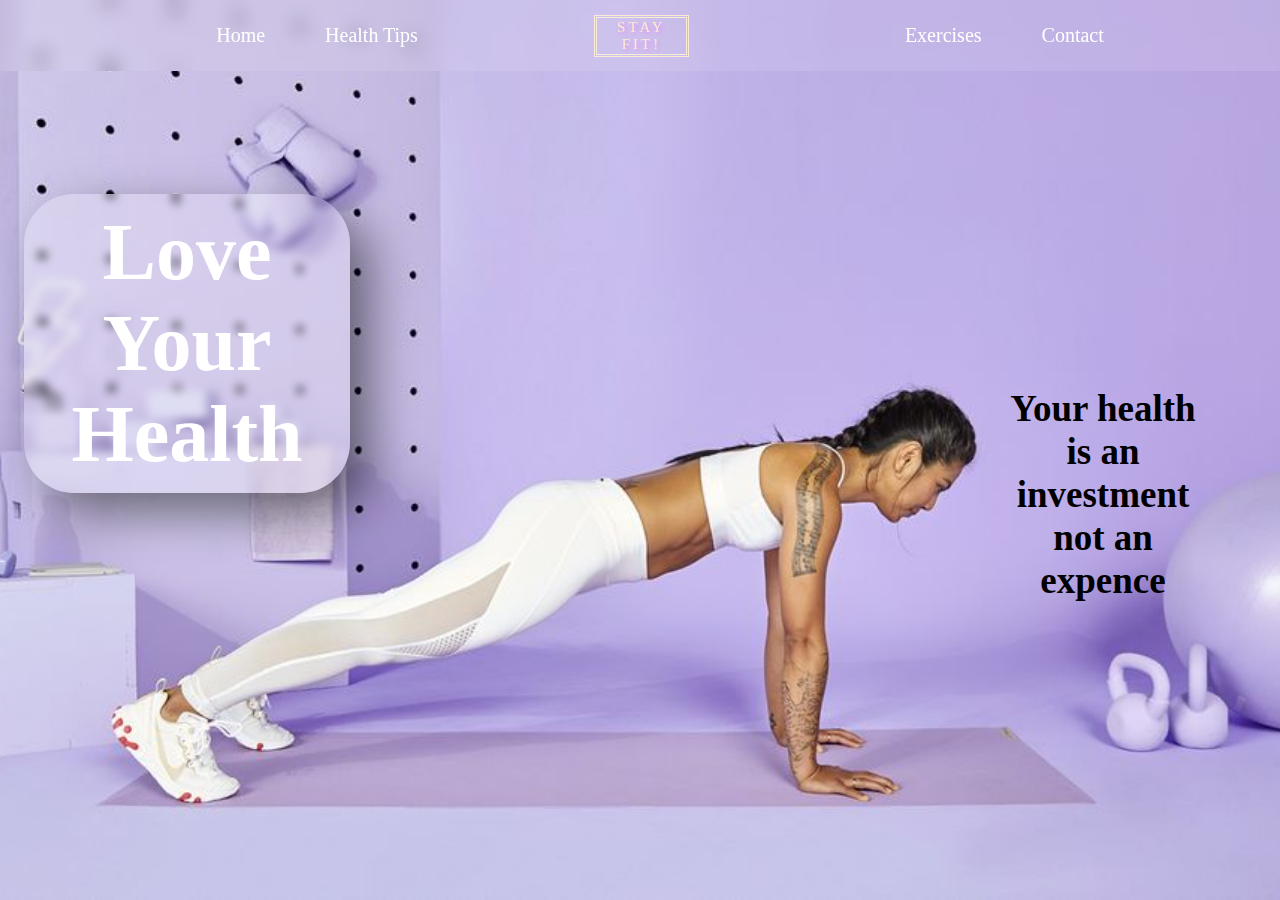
<file: index.html>
﻿<!DOCTYPE html>
<html lang="en">
<head>
    <meta charset="UTF-8">
    <meta name="viewport" content="width=device-width, initial-scale=1.0">
    <title>Stay Fit</title>
    <link href="style.css" rel="stylesheet">
</head>

<body class="index">
  <header>
    <ul class="headernav">
        <li><a href="index.html" >Home</a></li>
        <li><a href="htips.html" >Health Tips</a></li>
    </ul>
        <a href="index.html" class = "logo">STAY <br>FIT!</a>
    <ul class="headernav">  
        <li><a href="exercise.html" >Exercises</a></li>
        <li><a href="contact.html" >Contact</a></li>
    </ul>
</header>
  <div class="container">
        <div class="front">
            <h2>Love Your Health</h2>
            <p>Your health is an investment not an expence</p>           
        </div>
      </div>
</body>
</html>
</file>
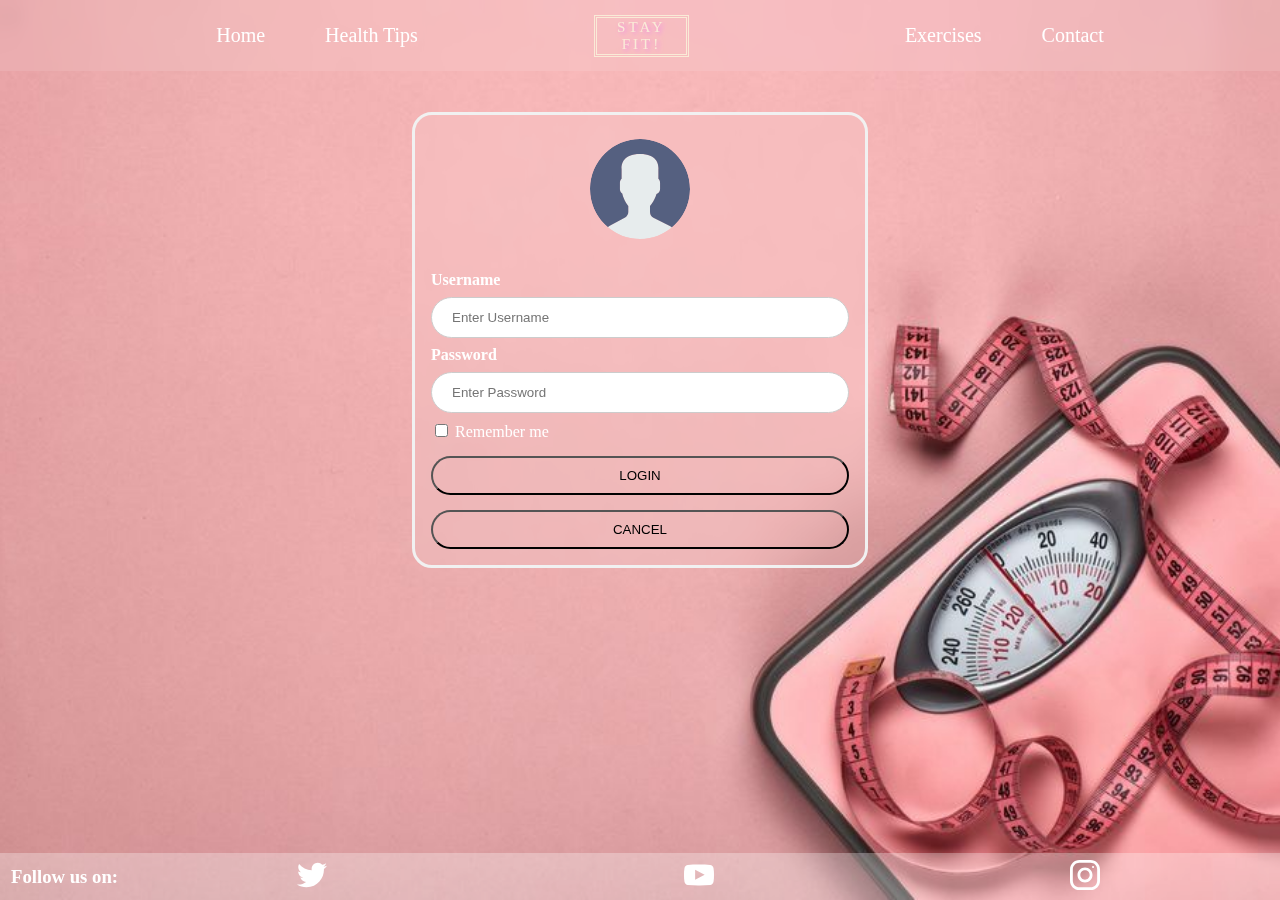
<file: contact.html>
<!DOCTYPE html>
<html lang="en">
<head>
    <meta charset="UTF-8">
    <meta name="viewport" content="width=device-width, initial-scale=1.0">
    <title>Stay Fit</title>
    <link href="style.css" rel="stylesheet">
</head>
<body class="contact">
  <header>
    <ul class="headernav">
        <li><a href="index.html" >Home</a></li>
        <li><a href="htips.html" >Health Tips</a></li>
    </ul>
        <a href="index.html" class = "logo">STAY <br>FIT!</a>
    <ul class="headernav">  
        <li><a href="exercise.html" >Exercises</a></li>
        <li><a href="contact.html" >Contact</a></li>
    </ul>
</header>
<body>>
            
        <div class="contact-container">
            <form>
              <div class="imgcontainer">
                <img src="avatar.svg" style="width: 100px; height: 100px;" alt="Avatar" class="avatar">
              </div>
            
              <div class="container">
                <label><b>Username</b></label>
                <input type="text" placeholder="Enter Username" name="uname" required>
            
                <label><b>Password</b></label>
                <input type="text" placeholder="Enter Password" name="psw" required>
                
                <input type="checkbox" unchecked="unchecked"> Remember me
                <br>
                <button type="submit">Login</button>
                <button type="button" class="cancelbtn">Cancel</button>
              </div>
            
                
            </form>
        </div>
    
        <footer>
            <h3 class="follow">Follow us on:</h3>
                <div class="icon">
                    <img src="twitter.svg" style="width: 30px;"></div>
                <div class="icon">   
                    <img src="youtube.svg" style="width: 30px;"></div>
                    <div class="icon">   
                        <img src="instagram.svg" style="width: 30px;"></div>
                
        </footer>
    
</body>
</html>
</file>
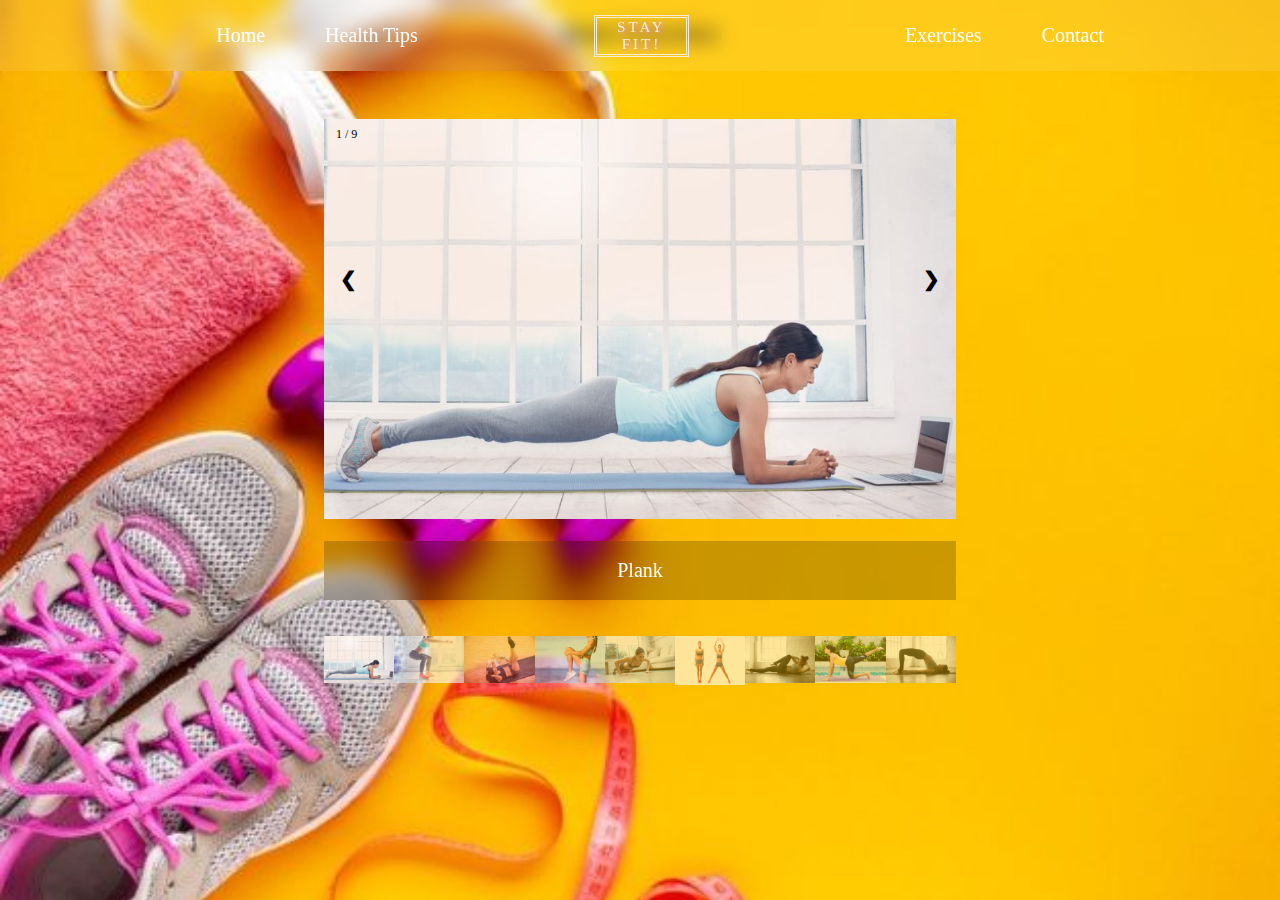
<file: exercise.html>
<!DOCTYPE html>
<html lang="en">
<head>
    <meta charset="UTF-8">
    <meta name="viewport" content="width=device-width, initial-scale=1.0">
    <title>Stay Fit</title>
    <link href="style.css" rel="stylesheet">
</head>
<body class="exercise">
    <header>
        <ul class="headernav">
            <li><a href="index.html" >Home</a></li>
            <li><a href="htips.html" >Health Tips</a></li>
        </ul>
            <a href="index.html" class = "logo">STAY <br>FIT!</a>
        <ul class="headernav">  
            <li><a href="exercise.html" >Exercises</a></li>
            <li><a href="contact.html" >Contact</a></li>
        </ul>
    </header>
<style>

img {
    width: 100%;
}

.container {
    position: relative;
    width: 50%;
    height: 50%;
    margin: auto;
}

.mySlideshow {
    display: none;
}

.cursor {
    cursor: pointer;
}

/* Next & previous buttons */
.prev,
.next {
    cursor: pointer;
    position: absolute;
    top: 40%;
    width: auto;
    padding: 16px;
    margin-top: -50px;
    color: black;
    font-weight: bold;
    font-size: 20px;
    border-radius: 0 3px 3px 0;
    user-select: none;
    -webkit-user-select: none;
}

.next {
    right: 16px;
    border-radius: 3px 0 0 3px;
}
.prev {
    left: 16px;
    border-radius: 3px 0 0 3px;
}

.prev:hover,
.next:hover {
    background-color: rgba(255,255,255, 0.5);
}

.number {
    color: black;
    font-size: 12px;
    padding: 8px 12px;
    position: absolute;
    top: 5;
}

.caption {
    height:fit-content;
    text-align: center;
    background-color:rgba(0, 0, 0, 0.2);
    backdrop-filter: blur(10px);
    color: white;
}

.row:after {
    display: flex;
}

.column {
    float: left;
    width: 11.11%;
    display: block;
}

.demo {
    opacity: 0.6;
}

.active,
.demo:hover {
    opacity: 1;
}
</style>
<body>

<h2 style="text-align:center">Basic Exercises</h2>

<div class="container">
      <div class="mySlideshow">
            <div class="number">1 / 9</div>
            <img src="plank.jpg" style="width:100%; height: 400px;">
    </div>

  <div class="mySlideshow">
        <div class="number">2 / 9</div>
        <img src="squat.jpg" style="width:100%; height: 400px;">
</div>

  <div class="mySlideshow">
        <div class="number">3 / 9</div>
        <img src="leg_raise.jpg" style="width:100%; height: 400px;">
</div>
    
  <div class="mySlideshow">
        <div class="number">4 / 9</div>
        <img src="single_leg_stand.jpg" style="width:100%; height: 400px;">
    </div>

  <div class="mySlideshow">
        <div class="number">5 / 9</div>
        <img src="push_up.jpg" style="width:100%; height: 400px;">
    </div>
    
  <div class="mySlideshow">
        <div class="number">6 / 9</div>
        <img src="jumping_jack.jpg" style="width:100%; height: 400px;">
    </div>

    <div class="mySlideshow">
            <div class="number">7 / 9</div>
            <img src="crunches.jpg" style="width:100%; height: 400px;">
    </div>

    <div class="mySlideshow">
            <div class="number">8 / 9</div>
            <img src="hip_rotation.jpg" style="width:100%; height: 400px;">
    </div>

    <div class="mySlideshow">
            <div class="number">9 / 9</div>
            <img src="bridge_posture.jpg"  style="width:100%; height: 400px;">
    </div>
    
  <a class="prev" onclick="plusSlides(-1)">❮</a>
  <a class="next" onclick="plusSlides(1)">❯</a>

  <div class="caption">
    <p id="name"></p>
  </div>

  <div class="row">
    <div class="column">
      <img class="demo cursor" src="plank.jpg" style="width:100%" onclick="currentSlide(1)" alt="Plank">
    </div>
    <div class="column">
      <img class="demo cursor" src="squat.jpg" style="width:100%" onclick="currentSlide(2)" alt="Squat">
    </div>
    <div class="column">
      <img class="demo cursor" src="leg_raise.jpg" style="width:100%" onclick="currentSlide(3)" alt="Leg Raise">
    </div>
    <div class="column">
      <img class="demo cursor" src="single_leg_stand.jpg" style="width:100%" onclick="currentSlide(4)" alt="Single Leg Stand">
    </div>
    <div class="column">
      <img class="demo cursor" src="push_up.jpg" style="width:100%" onclick="currentSlide(5)" alt="Push Up">
    </div>   
    <div class="column">
      <img class="demo cursor" src="jumping_jack.jpg" style="width:100%; height:49px;" onclick="currentSlide(6)" alt="Jumping Jack">
    </div>
    <div class="column">
          <img class="demo cursor" src="crunches.jpg" style="width:100%" onclick="currentSlide(7)" alt="Crunches">
     </div>
    <div class="column">
        <img class="demo cursor" src="hip_rotation.jpg" style="width:100%" onclick="currentSlide(8)" alt="Hip Rotation">
    </div>
    <div class="column">
        <img class="demo cursor" src="bridge_posture.jpg" style="width:100%" onclick="currentSlide(9)" alt="Bridge Posture">
    </div>
  </div>
</div>

<script>
var slideIndex = 1;
SlideShow(slideIndex);

function plusSlides(n) {
  SlideShow(slideIndex += n);
}

function currentSlide(n) {
  SlideShow(slideIndex = n);
}

function SlideShow(n) {
  var i;
  var slides = document.getElementsByClassName("mySlideshow");
  var dots = document.getElementsByClassName("demo");
  var nameText = document.getElementById("name");
  if (n > slides.length) {slideIndex = 1}
  if (n < 1) {slideIndex = slides.length}
  for (i = 0; i < slides.length; i++) {
      slides[i].style.display = "none";
  }
  for (i = 0; i < dots.length; i++) {
      dots[i].className = dots[i].className.replace(" active", "");
  }
  slides[slideIndex-1].style.display = "block";
  dots[slideIndex-1].className += " active";
  nameText.innerHTML = dots[slideIndex-1].alt;
}
</script>

</body>
</html>
</file>
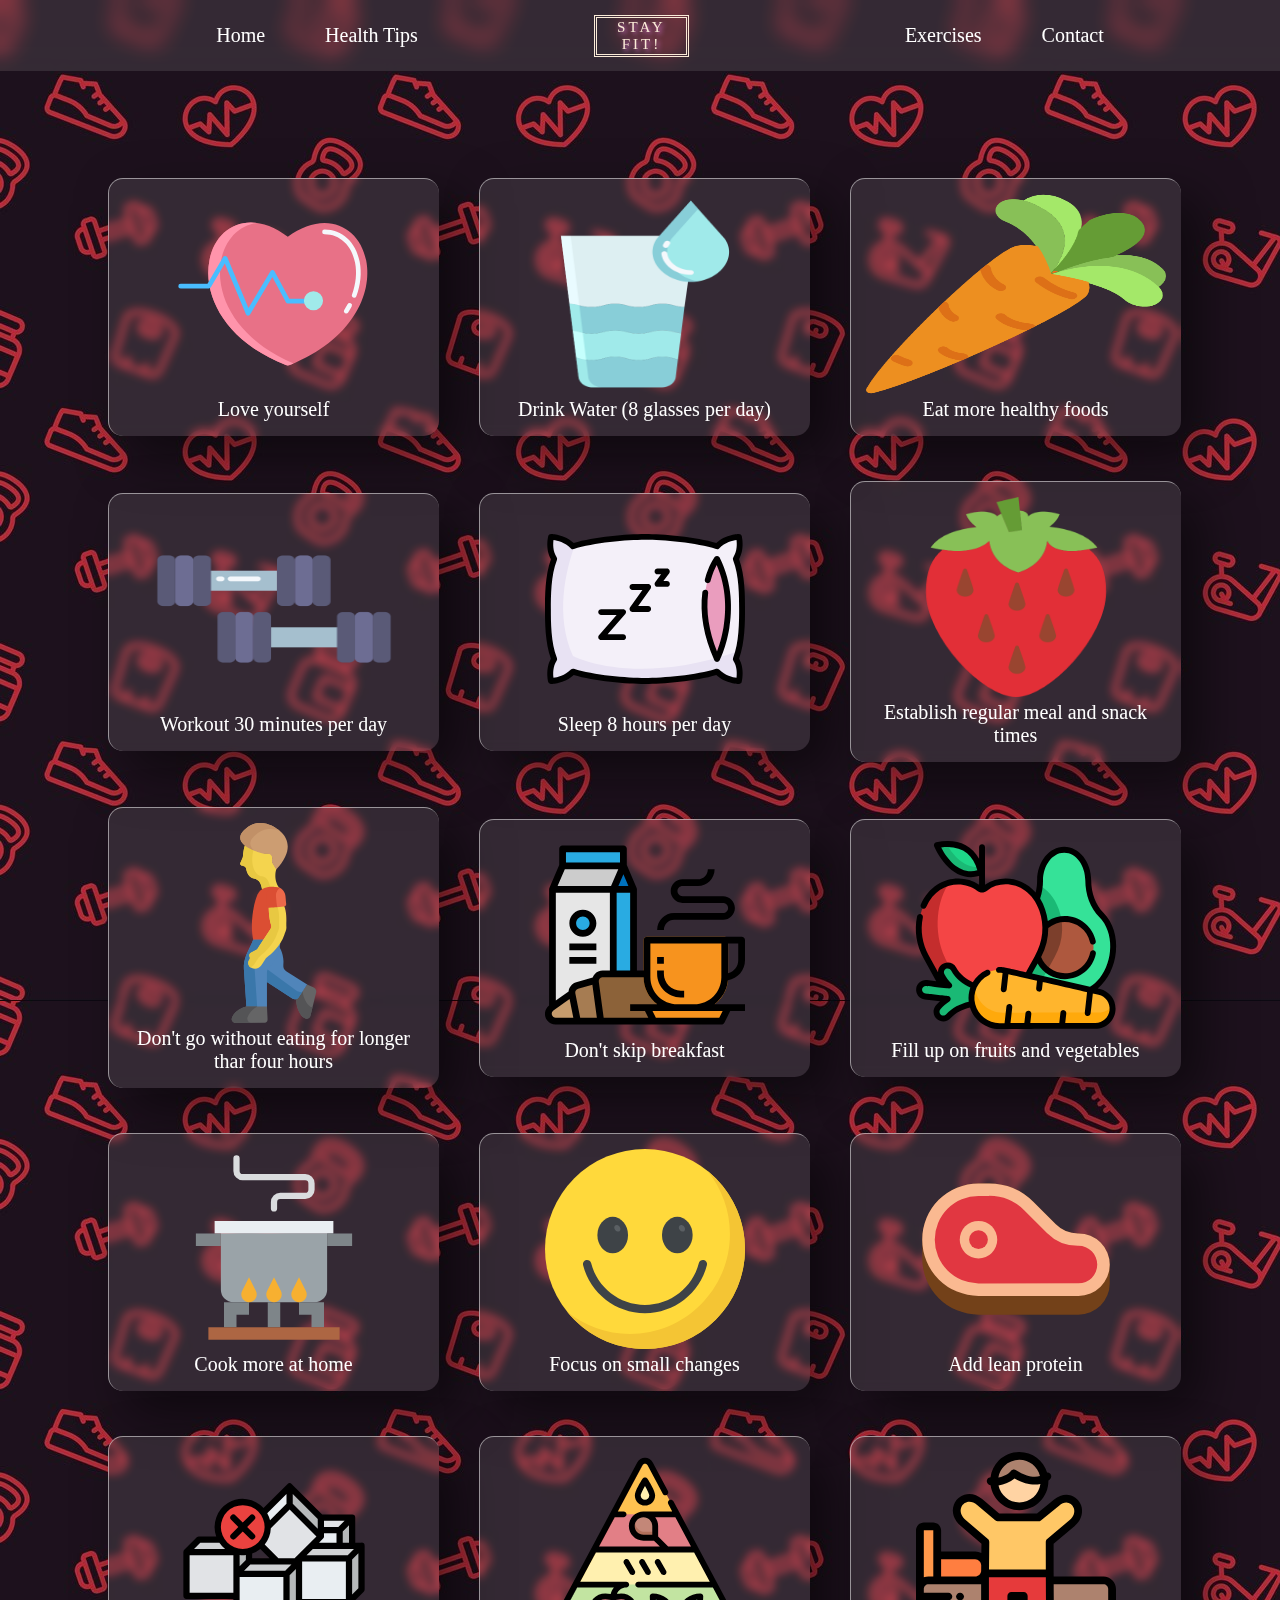
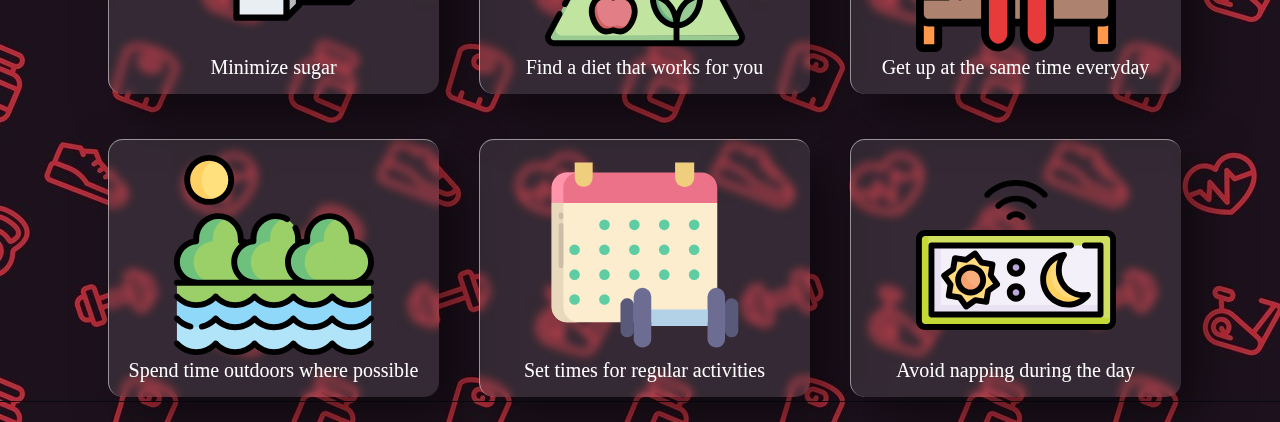
<file: htips.html>
<!DOCTYPE html>
<html lang="en">
<head>
    <meta charset="UTF-8">
    <meta name="viewport" content="width=device-width, initial-scale=1.0">
    <title>Stay Fit</title>
    <link href="style.css" rel="stylesheet">
</head>
<body class="htips">
  <header>
    <ul class="headernav">
        <li><a href="index.html" >Home</a></li>
        <li><a href="htips.html" >Health Tips</a></li>
    </ul>
        <a href="index.html" class = "logo">STAY <br>FIT!</a>
    <ul class="headernav">  
        <li><a href="exercise.html" >Exercises</a></li>
        <li><a href="contact.html" >Contact</a></li>
    </ul>
</header> 
<body>
    <div class="htips-container">

        <div class="img">
          <img src="love.svg" style="width:250px; height: 200px;">
          <p>Love yourself</p>
        </div>
                  
        <div class="img">
          <img src="water.png" style="width:250px; height: 200px;">
          <p>Drink Water (8 glasses per day)</p>
        </div>

        <div class="img">
          <img src="carrot.png" style="width:300px; height: 200px;">
          
          <p>Eat more healthy foods</p>
        </div>

        <div class="img">
          <img src="dumbbell.png" style="width:250px; height: 200px;">
          
          <p>Workout 30 minutes per day</p>
        </div>

		    <div class="img">
          <img src="pillow.svg" style="width:250px; height: 200px;">
          
          <p>Sleep 8 hours per day </p>
        </div>

        <div class="img">
          <img src="strawberry.png" style="width:250px; height: 200px;">
          
          <p>Establish regular meal and snack times</p>
        </div>

        <div class="img">
          <img src="dont-go.svg" style="width:300px; height: 200px;">
          
          <p>Don't go without eating for longer thar four hours</p>
        </div>

        <div class="img">
          <img src="skip_breakfast.svg" style="width:250px; height: 200px;">
          
          <p>Don't skip breakfast</p>
        </div>

        <div class="img">
          <img src="fruits&veg.svg" style="width:250px; height: 200px;">
          
          <p>Fill up on fruits and vegetables</p>
        </div>

        <div class="img">
          <img src="cook-at-home.svg" style="width:250px; height: 200px;">
          
          <p>Cook more at home</p>
        </div>

        <div class="img">
          <img src="focus.svg" style="width:250px; height: 200px;">
          
          <p>Focus on small changes</p>
        </div>

        <div class="img">
          <img src="protein.svg" style="width:250px; height: 200px;">
          
          <p>Add lean protein</p>
        </div>

        <div class="img">
          <img src="x-sugar.svg" style="width:250px; height: 200px;">
          
          <p>Minimize sugar</p>
        </div>

        <div class="img">
          <img src="diet_fits_on_you.svg" style="width:250px; height: 200px;">
          
          <p>Find a diet that works for you</p>
          </div>

        <div class="img">
          <img src="wake-up.svg" style="width:250px; height: 200px;">
          
          <p>Get up at the same time everyday</p>
        </div>

        <div class="img">
          <img src="outdoor.svg" style="width:250px; height: 200px;">
          
          <p>Spend time outdoors where possible</p>
        </div>

        <div class="img">
          <img src="calendar.svg" style="width:250px; height: 200px;">
          
          <p>Set times for regular activities</p>
        </div>

        <div class="img">
          <img src="avoid-nap.svg" style="width:250px; height: 200px;">
          
          <p>Avoid napping during the day</p>
        </div>
    </div>

</body>
</html>
</file>
<file: style.css>
html{
    box-sizing: border-box;
    margin: 0;
    padding: 0;
    font-family: "Monsterrat";
    height: 100%;
    scroll-behavior: smooth;
}
/*herder*/
header{
  z-index: 4;
  background-color: rgba(255,255,255, 0.1);
  position: fixed;
  top: 0;
  left: 0;
  max-height: 130px;
  width: 100%;
  display:flex;
  justify-content: space-evenly;
  align-items: center;
  backdrop-filter: blur(10px);
}
.logo{
  margin: center;
  padding: 1px 20px;
  font-size: 15px;
  color: antiquewhite;
  text-decoration: none;
  letter-spacing: 3px;
  text-align: center;
  text-shadow: 2px 2px 5px violet;
  font-family: "Charm";
  border-style: double;
  display: flex;
  align-items: center;
}
.headernav{
  position: relative;
  display: flex;
  align-items: center;
  text-align: center;
}
.headernav li{
  list-style: none;
}
.headernav li a{
  display: block;
  color: white;
  font-size: 20px;
  text-decoration: none;
  padding: 8px 30px;
  border-radius: 5px;
  transition: all 0.3s ease;
  
}
.headernav li a:hover{
  background: #fff;
  color: black;
  
}
/*home page*/
.index{
  background-image: url("front_bg.jpg");
  background-repeat: no-repeat;
  background-size: cover; 
  background-position: center;
}

.front h2{
    background-color: rgba(255, 255, 255, 0.2);
    padding: 13px; 
    border-radius: 50px;
    position: absolute;
    backdrop-filter: blur(5px);
    color: white;
    font-size: 500%;
    font-family: "Cookie";
    width: 300px;
    text-align: center;
    margin-top: 170px;
    box-shadow: 20px 20px 50px rgba(0, 0, 0, 0.5);
}
.front p{    
    padding: 13px;    
    position: relative;
    color: black;
    font-size: 37px;
    font-family: "Tangerine";
    width: 200px;
    margin-top: 350px;
    float: right;
    right: 40px;
    text-align: center;
    font-weight: bold;
}


/* for health tips page*/

.htips{
  background-image: url(red2.jpg);
  background-repeat: repeat;
  max-width: 100%;
}
.htips-container{
  position: absolute;
  display:flex;
  justify-content: center;
  align-items: center;
  max-width: 100%;
  margin-top: 150px;
  flex-wrap: wrap;
}

div.img {
  padding: 15px;
  z-index: -2;
    margin: 20px;
    box-shadow: 20px 20px 50px rgba(0, 0, 0, 0.5);
    border-radius: 15px;
    background-color: rgba(255, 255, 255, 0.1);
    overflow: hidden;
    justify-content: center;
    backdrop-filter: blur(10px);
    align-items: center;
    text-align: center;
    border-top: 1px solid rgba(255, 255, 255, 0.5);
    border-left: 1px solid rgba(255, 255, 255, 0.5);
    backdrop-filter: blur(5px);
    margin-bottom: 25px;
    color: white;
}
p{
  width: 300px;
  text-align: center;
  font-size: 20px;
  margin: auto;
}


/* For exercises page*/
.exercise{
  background-image: url(bg.jpg);
  background-repeat: no-repeat;
  background-position: center;
  background-size: cover;
  max-width: 100%;
}


/*contact page*/
.contact{
  background-image: url(bggg.jpg);
  background-repeat: no-repeat;
  background-position: center;
  background-size: cover;
max-width: 100vh; 
}


.contact-container{
  position: absolute;
  top: 340px;
  left: 50%;
  -webkit-transform: translate(-50%, -50%);
  transform: translate(-50%, -50%);
}

form {
  border: 3px solid #f1f1f1;
  background: rgba(255, 255, 255, 0.1);
  backdrop-filter: blur(7px);
  border-radius: 20px;
  max-width: 450px;
  max-height: min-content;
}

input[type=text] {
  width: 100%;
  padding: 12px 20px;
  margin: 8px 0;
  display: inline-block;
  border: 1px solid #ccc;
  box-sizing: border-box;
  border-radius: 40px;
}


button { 
  position: relative; 
  z-index: 1; 
  background: transparent; 
  width: 100%; 
  padding: 10px; 
  border-radius: 50px; 
  text-transform: uppercase; 
  color: black; 
  cursor: pointer; 
  overflow: hidden; 
  transition: 0.5s;
  margin-top: 15px;
  display: inline-block; 
  color: black;
} 

button:hover { 
  color: #ffffff; 
  transition-delay: 0.6s; 
} 

button::after { 
  content: ''; 
  position: absolute; 
  z-index: -2; 
  top: 0; 
  right: 0; 
  width: 0%; 
  height: 100%; 
  background-color: #00000041; 
  border-radius: 50px; 
  transition: 0.5s ease-in-out; 
} 

button:hover::after { 
  width: 100%; 
} 


.cancelbtn {
  position: relative; 
  z-index: 1; 
  background: transparent; 
  width: 100%; 
  padding: 10px; 
  border-radius: 50px; 
  text-transform: uppercase; 
  color: black; 
  cursor: pointer; 
  overflow: hidden; 
  transition: 0.5s;
  margin-top: 15px;
  display: inline; 
  color: black;
}

.imgcontainer {
  text-align: center;
  margin: 24px 0 12px 0;
}

img.avatar {
  width: 40%;
  border-radius: 50%;
}

.container {
  padding: 16px;
  color: white;
}




footer{
  background-color: rgba(255,255,255, 0.3) ;
    position: fixed;
    font-family: "Charm";
    bottom: 0;
    left: 0;
    right: 0;
    height: 45px;
    padding: 1px;
    display: flex;
    justify-content: space-evenly;
    align-items: center;
    color: white;
    align-items: center;
}
.icon{
  margin: auto;
  float: left;
  cursor: pointer;
}
.follow{
  margin-left: 10px;
}
</file>
